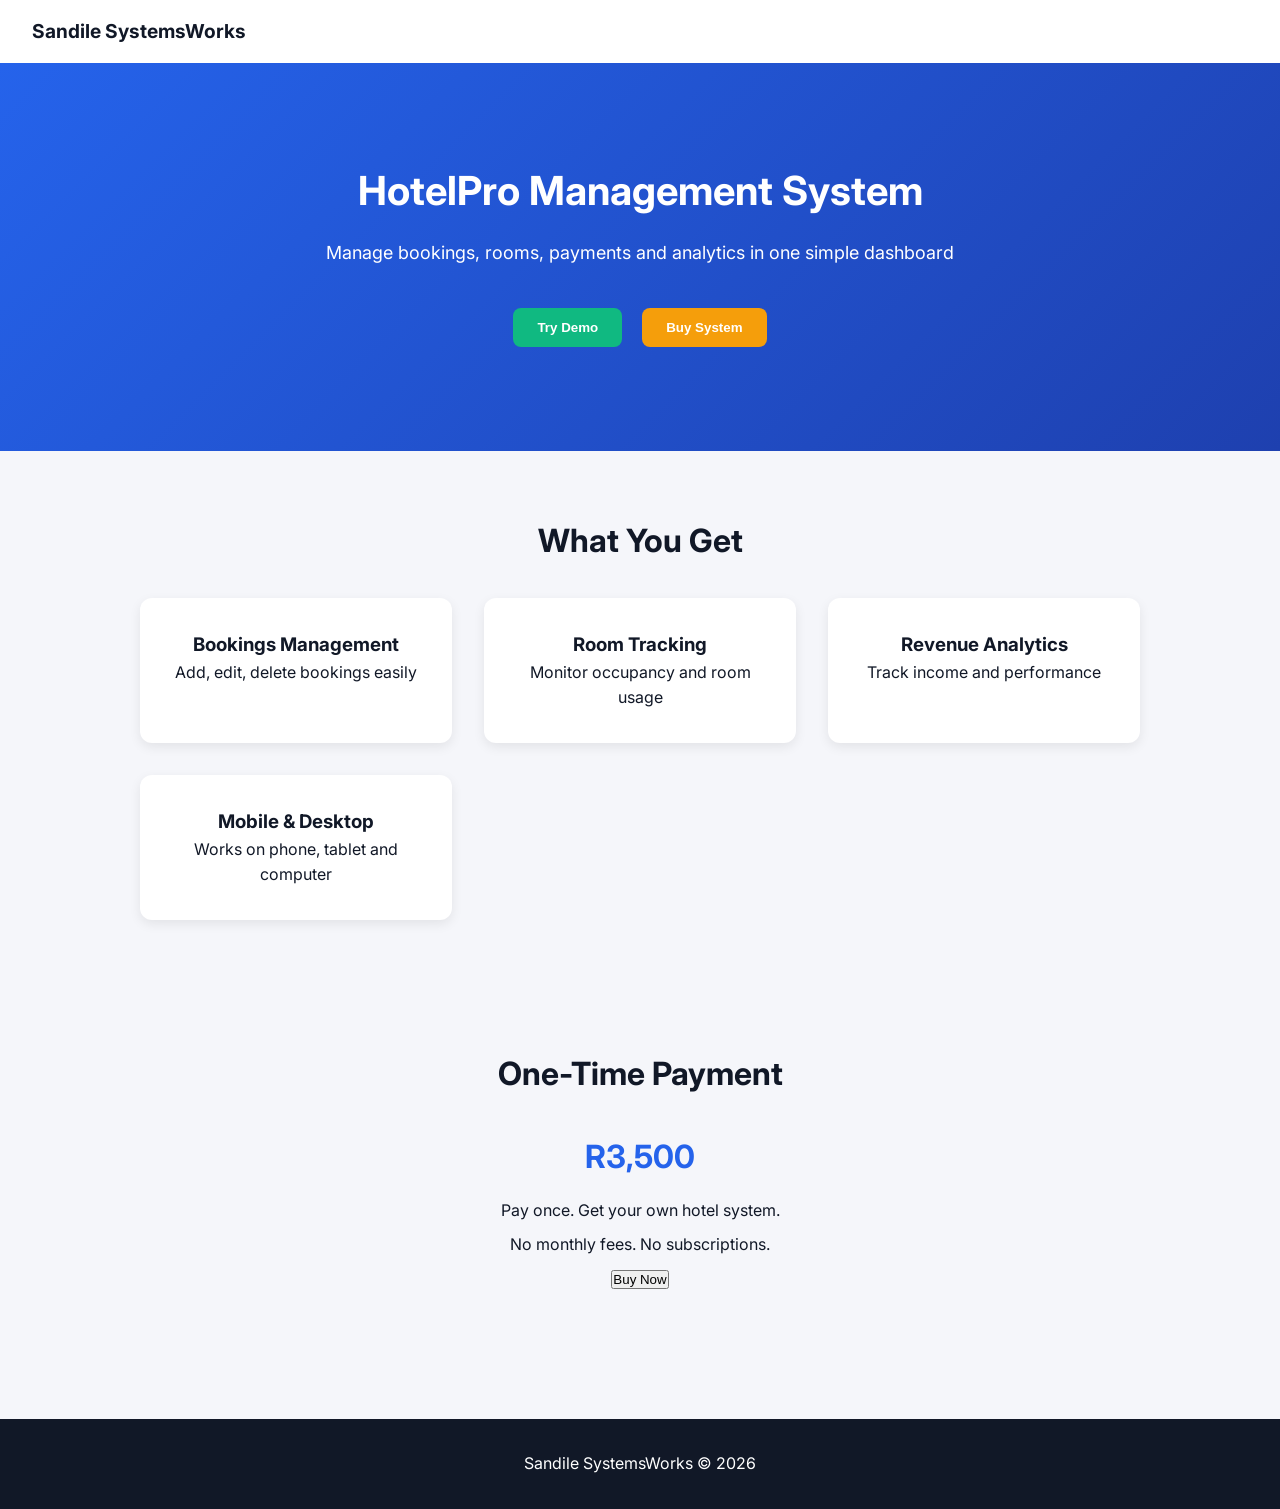
<file: index.html>
<!DOCTYPE html>
<html lang="en">
<head>
<meta charset="UTF-8">
<meta name="viewport" content="width=device-width, initial-scale=1.0">
<title>Sandile SystemsWorks - HotelPro</title>
<link href="https://fonts.googleapis.com/css2?family=Inter:wght@400;600;700&display=swap" rel="stylesheet">
<style>
/* ---------------- Global ---------------- */
* { box-sizing: border-box; margin: 0; padding: 0; }
body { font-family: 'Inter', sans-serif; background:#f5f6fa; color:#111827; line-height:1.6; }

/* ---------------- Header ---------------- */
header { 
  background:#fff; padding:1rem 2rem; display:flex; justify-content:space-between; align-items:center; box-shadow:0 2px 5px rgba(0,0,0,0.1);
}
header .logo { font-weight:700; font-size:1.2rem; cursor:pointer; }

/* ---------------- Hero ---------------- */
.hero {
  background: linear-gradient(135deg,#2563eb,#1e40af);
  color:#fff; text-align:center; padding:6rem 2rem;
}
.hero h1 { font-size:2.5rem; margin-bottom:1rem; font-weight:700; }
.hero p { font-size:1.125rem; margin-bottom:2rem; }
.hero .btn { margin:0.5rem; padding:0.75rem 1.5rem; border-radius:0.5rem; font-weight:600; cursor:pointer; transition:all 0.2s; border:none; }
.hero .btn-demo { background:#10b981; color:#fff; }
.hero .btn-demo:hover { background:#059669; }
.hero .btn-buy { background:#f59e0b; color:#fff; }
.hero .btn-buy:hover { background:#d97706; }

/* ---------------- Sections ---------------- */
.section { padding:4rem 1rem; text-align:center; }
.section h2 { font-size:2rem; margin-bottom:2rem; font-weight:700; }

/* ---------------- Features Grid ---------------- */
.features {
  display:grid;
  grid-template-columns:repeat(auto-fit,minmax(250px,1fr));
  gap:2rem;
  max-width:1000px; margin:0 auto;
}
.card {
  background:#fff; padding:2rem; border-radius:0.75rem; box-shadow:0 4px 12px rgba(0,0,0,0.08); transition:all 0.3s;
}
.card:hover { transform:translateY(-5px); box-shadow:0 6px 16px rgba(0,0,0,0.12); }

/* ---------------- Pricing ---------------- */
.price { font-size:2rem; font-weight:700; color:#2563eb; margin:1rem 0; }
.price-section p { margin:0.5rem 0; }

/* ---------------- Footer ---------------- */
footer { background:#111827; color:#fff; text-align:center; padding:2rem; margin-top:4rem; }

/* ---------------- Responsive ---------------- */
@media(max-width:768px){
  .hero h1 { font-size:2rem; }
  .hero p { font-size:1rem; }
}
</style>
</head>
<body>

<header>
  <div class="logo">Sandile SystemsWorks</div>
</header>

<main>
  <section class="hero">
    <h1>HotelPro Management System</h1>
    <p>Manage bookings, rooms, payments and analytics in one simple dashboard</p>
    <button class="btn btn-demo" onclick="location.href='dashboard.html'">Try Demo</button>
    <button class="btn btn-buy" onclick="location.href='https://wa.me/27XXXXXXXXX?text=I want to buy HotelPro system'">Buy System</button>
  </section>

  <section class="section">
    <h2>What You Get</h2>
    <div class="features">
      <div class="card"><h3>Bookings Management</h3><p>Add, edit, delete bookings easily</p></div>
      <div class="card"><h3>Room Tracking</h3><p>Monitor occupancy and room usage</p></div>
      <div class="card"><h3>Revenue Analytics</h3><p>Track income and performance</p></div>
      <div class="card"><h3>Mobile & Desktop</h3><p>Works on phone, tablet and computer</p></div>
    </div>
  </section>

  <section class="section price-section">
    <h2>One-Time Payment</h2>
    <div class="price">R3,500</div>
    <p>Pay once. Get your own hotel system.</p>
    <p>No monthly fees. No subscriptions.</p>
    <button class="btn btn-buy" onclick="location.href='https://wa.me/27XXXXXXXXX?text=I want to buy HotelPro system'">Buy Now</button>
  </section>
</main>

<footer>
  Sandile SystemsWorks © 2026
</footer>

</body>
</html>
</file>
